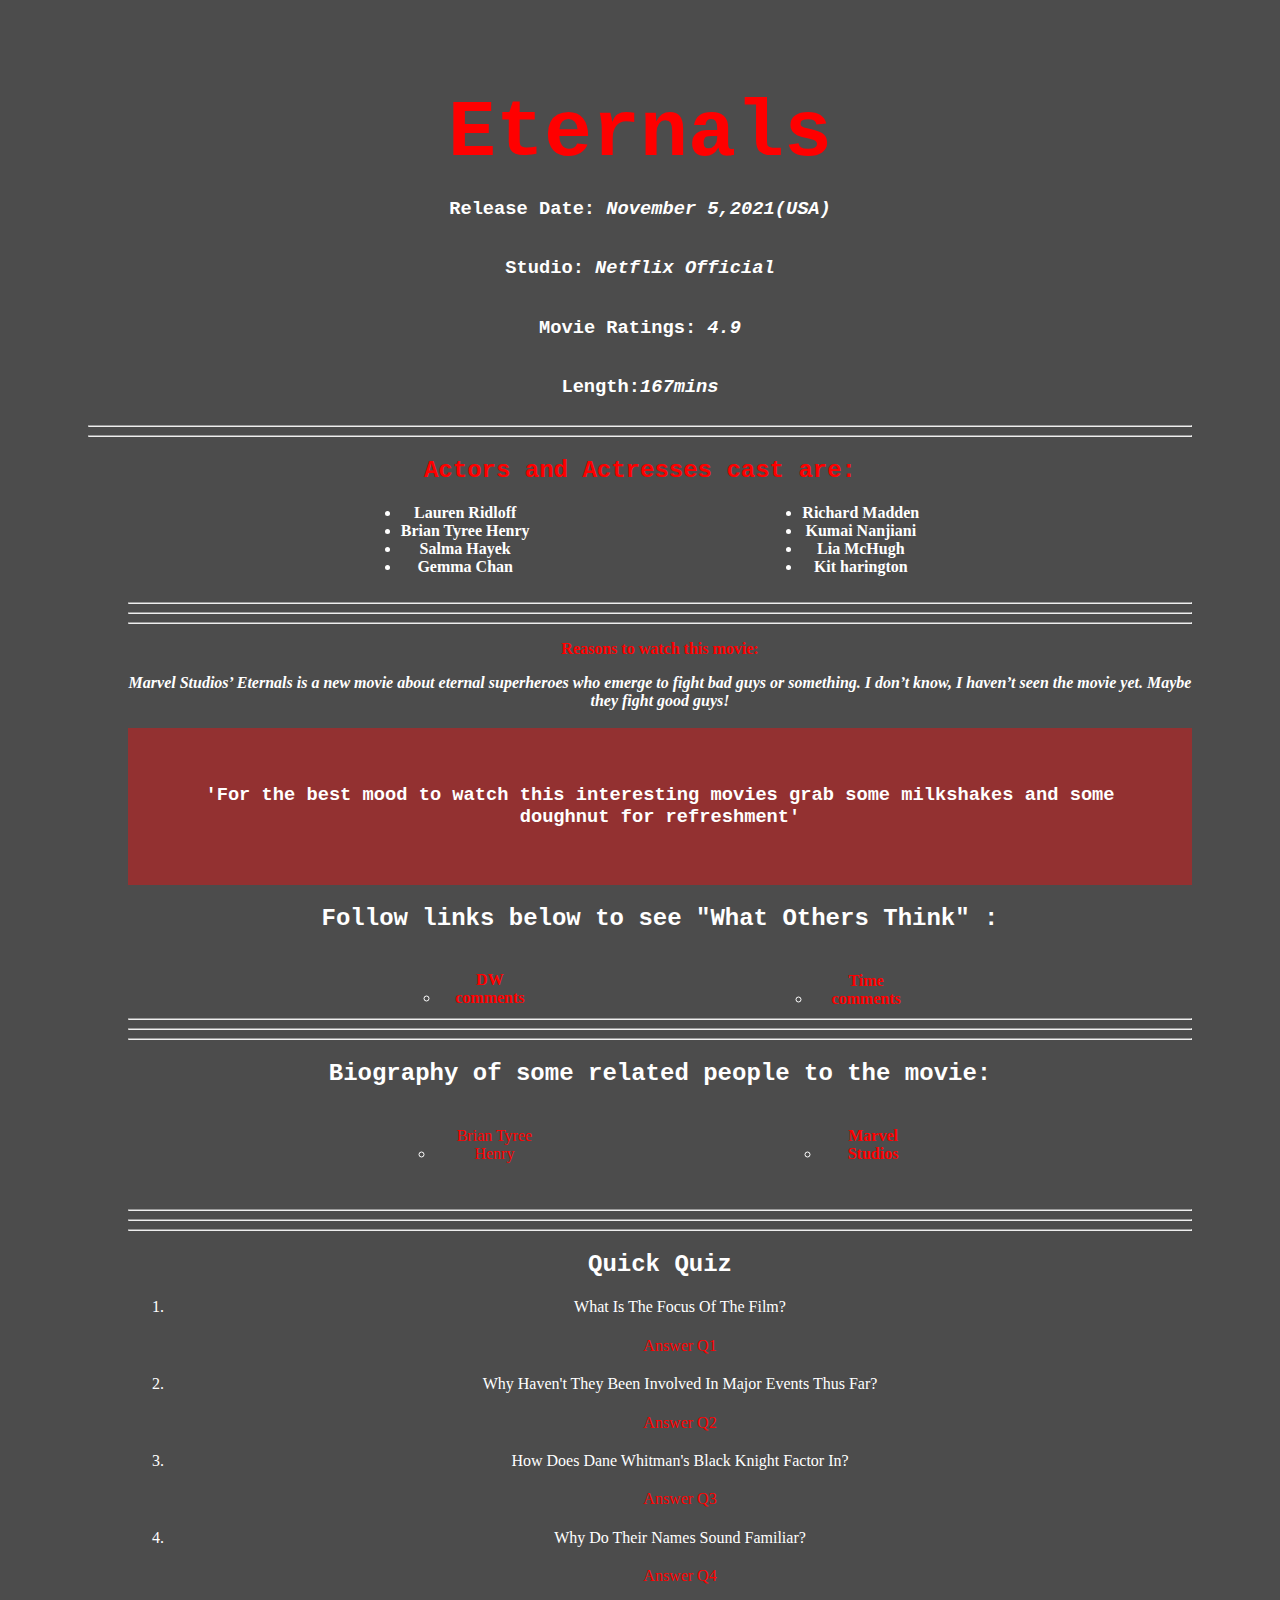
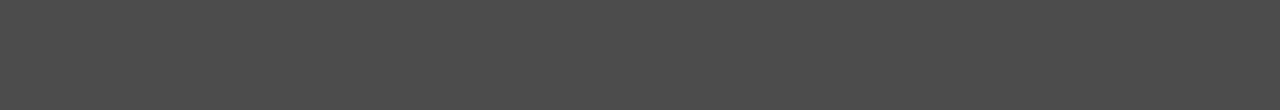
<file: index.html>
<!DOCTYPE html>
<html lang="en">
<head>
    <link rel="stylesheet" href="eternals.css">
    <meta charset="UTF-8">
    <meta http-equiv="X-UA-Compatible" content="IE=edge">
    <meta name="viewport" content="width=device-width, initial-scale=1.0">
    <title>Eternals</title>
</head>
<body>
<h1>Eternals</h1> 
        <div class="dashboard">
<!--           <div class="info">             -->
              <h3>Release Date: <em>November 5,2021(USA)</em></h3>
              <h3>Studio: <em>Netflix Official</em></b></h3>
              <h3>Movie Ratings: <em>4.9</em></h3>
              <h3>Length:<em>167mins</em></h3>
<!--             </div> -->
        </div>
            
         <hr> <hr>
         <h2><b>Actors and Actresses cast are:</b></h2>         
             <ul>
                <div class="actsboard">

                    <div class="left">
                        <li><b>Lauren Ridloff</b></li>
                        <li><b> Brian Tyree Henry</b></li>
                        <li><b> Salma Hayek</b></li>
                        <li><b> Gemma Chan</b></li>
                        
                    </div>
    
                    <div class="right">
                        <li><b>Richard Madden</b></li>
                        <li><b>Kumai Nanjiani</b></li>
                        <li><b>Lia McHugh</b></li>
                        <li><b>Kit harington</b></li>
                    </div>

                </div>
            </ol> 
            
            <br>

                <hr><hr><hr>
 
         <p>
             <b>
                 Reasons to watch this movie:
            </b>
                 <br>
          <div class="marvel">      
             <em><b>
                Marvel Studios’ Eternals is a new movie about eternal superheroes who emerge to fight bad guys or something. I don’t know, I haven’t seen the movie yet. Maybe they fight good guys!
            </b></em>
            
         </p>
</div>
        <h3 class="people">
            
             'For the best mood to watch this interesting movies grab some milkshakes and 
             some doughnut for refreshment'
            
        </h3>

        <div class="othersthink">
            <h2><b>
             Follow links below to see "What Others Think" :
            </h2></b> <br>
            
            <ul style="display: flex; justify-content: space-evenly;">

                <li>

                    <a 
                        href ="https://www.dw.com/en/chloe-zhaos-eternals-banned.." target=""
                       >
                        <b> DW comments</b>
                    </a>
                </li>

                <li>

                    <a 
                        href="https://time.com/6112800/the-eternals-marvel-explained" target="">
                        <b> Time comments</b>
                    </a>
                                      
                </li>
            </ul>
            
        </div>

        <hr><hr><hr>

            <div class="biography">
                <h2>
                 Biography of some related people to the movie:
                </h2><br>
                
                <ul  style="display: flex; justify-content: space-evenly;">
                    <li>
    
                        <a 
                            href="https://www.insider.com/who-are-the-eternals-cast-2019-7" target="">
                            Brian Tyree Henry
                        </a>   
    
                    </li>

                    <li>
                        <a 
                            href="https://www.insider.com/who-are-the-eternals-cast-2019-7" target="">
                            <b> Marvel Studios</b>
                        </a>  
                    </li>
                    
                </ul>
 

            </div>
            <br><br>
            <hr><hr><hr>
         <div class="marvel">
            <h2><b>Quick Quiz</b></h2>
            </div>
            <ol>
                <li>What Is The Focus Of The Film?</li>
                    <a href="https://www.vox.com/2021/11/8/22766114/eternals..">Answer Q1</a>

                <li>Why Haven't They Been Involved In Major Events Thus Far?</li>
                    <a href="https://www.vox.com/2021/11/8/22766114/eternals..">Answer Q2</a>

                <li>How Does Dane Whitman's Black Knight Factor In?</li>
                    <a href="https://www.vox.com/2021/11/8/22766114/eternals..">Answer Q3</a>

                <li>Why Do Their Names Sound Familiar? </li>
                    <a href="https://www.vox.com/2021/11/8/22766114/eternals..">Answer Q4</a>
            </ol>

    </body>
</html>
</file>
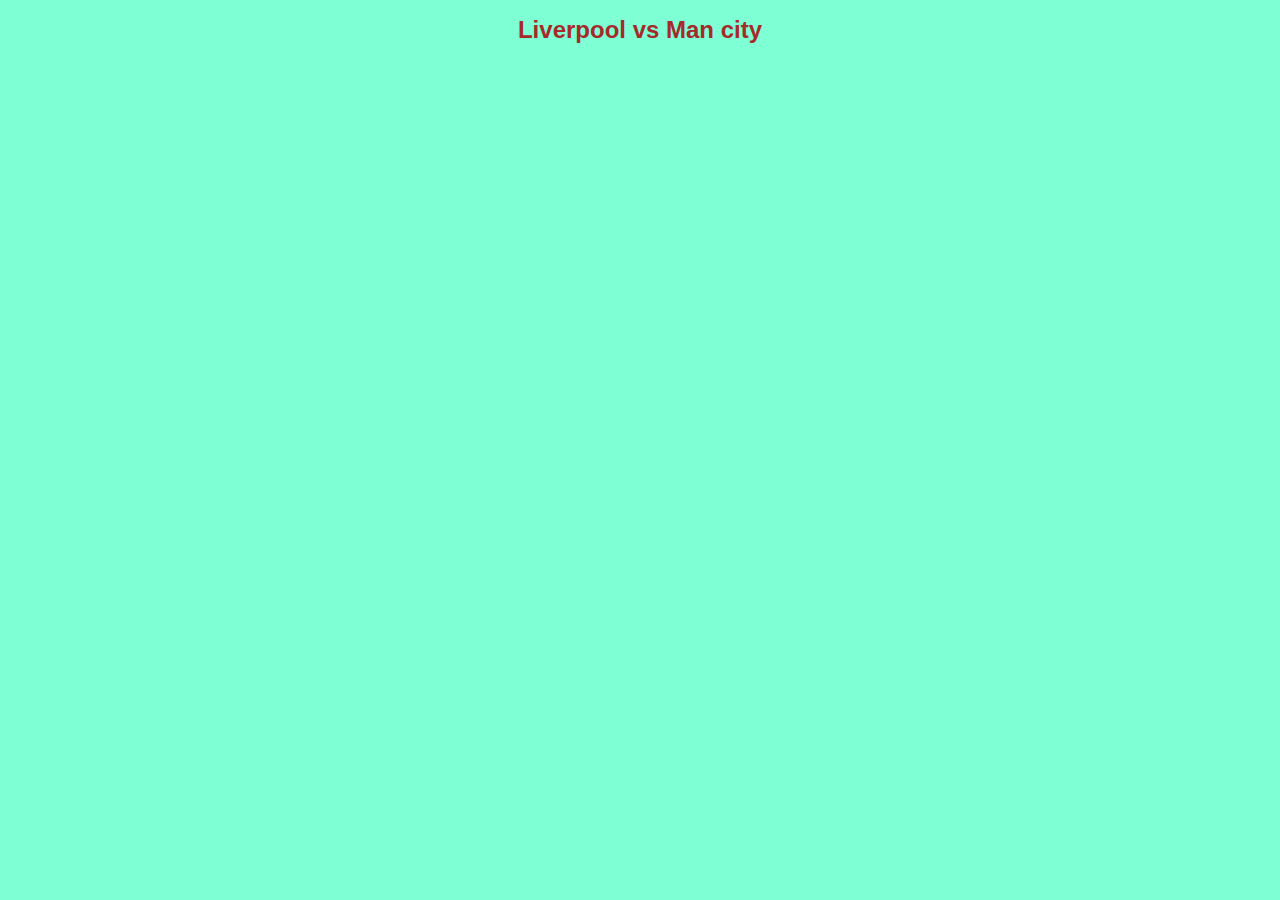
<file: FOOOTBALL.html>
<!DOCTYPE html>
<html lang="en" dir="ltr">
  <head>
    <link rel="stylesheet" href="style.css">
    <meta charset="utf-8">
    <title>Froebel</title>
  </head>
  <body>
    <h1> Liverpool vs Man city<h1>
  <iframe width="560" height="315" src="https://www.youtube.com/embed/2yNnklW5HZU" title="YouTube video player" frameborder="0" allow="accelerometer; autoplay; clipboard-write; encrypted-media; gyroscope; picture-in-picture" allowfullscreen</iframe>
  <img src="C:\Users\froee\Desktop\NEW\New folder\New folder\Baafi\images\11.jpg">
  </body>
</html>
</file>
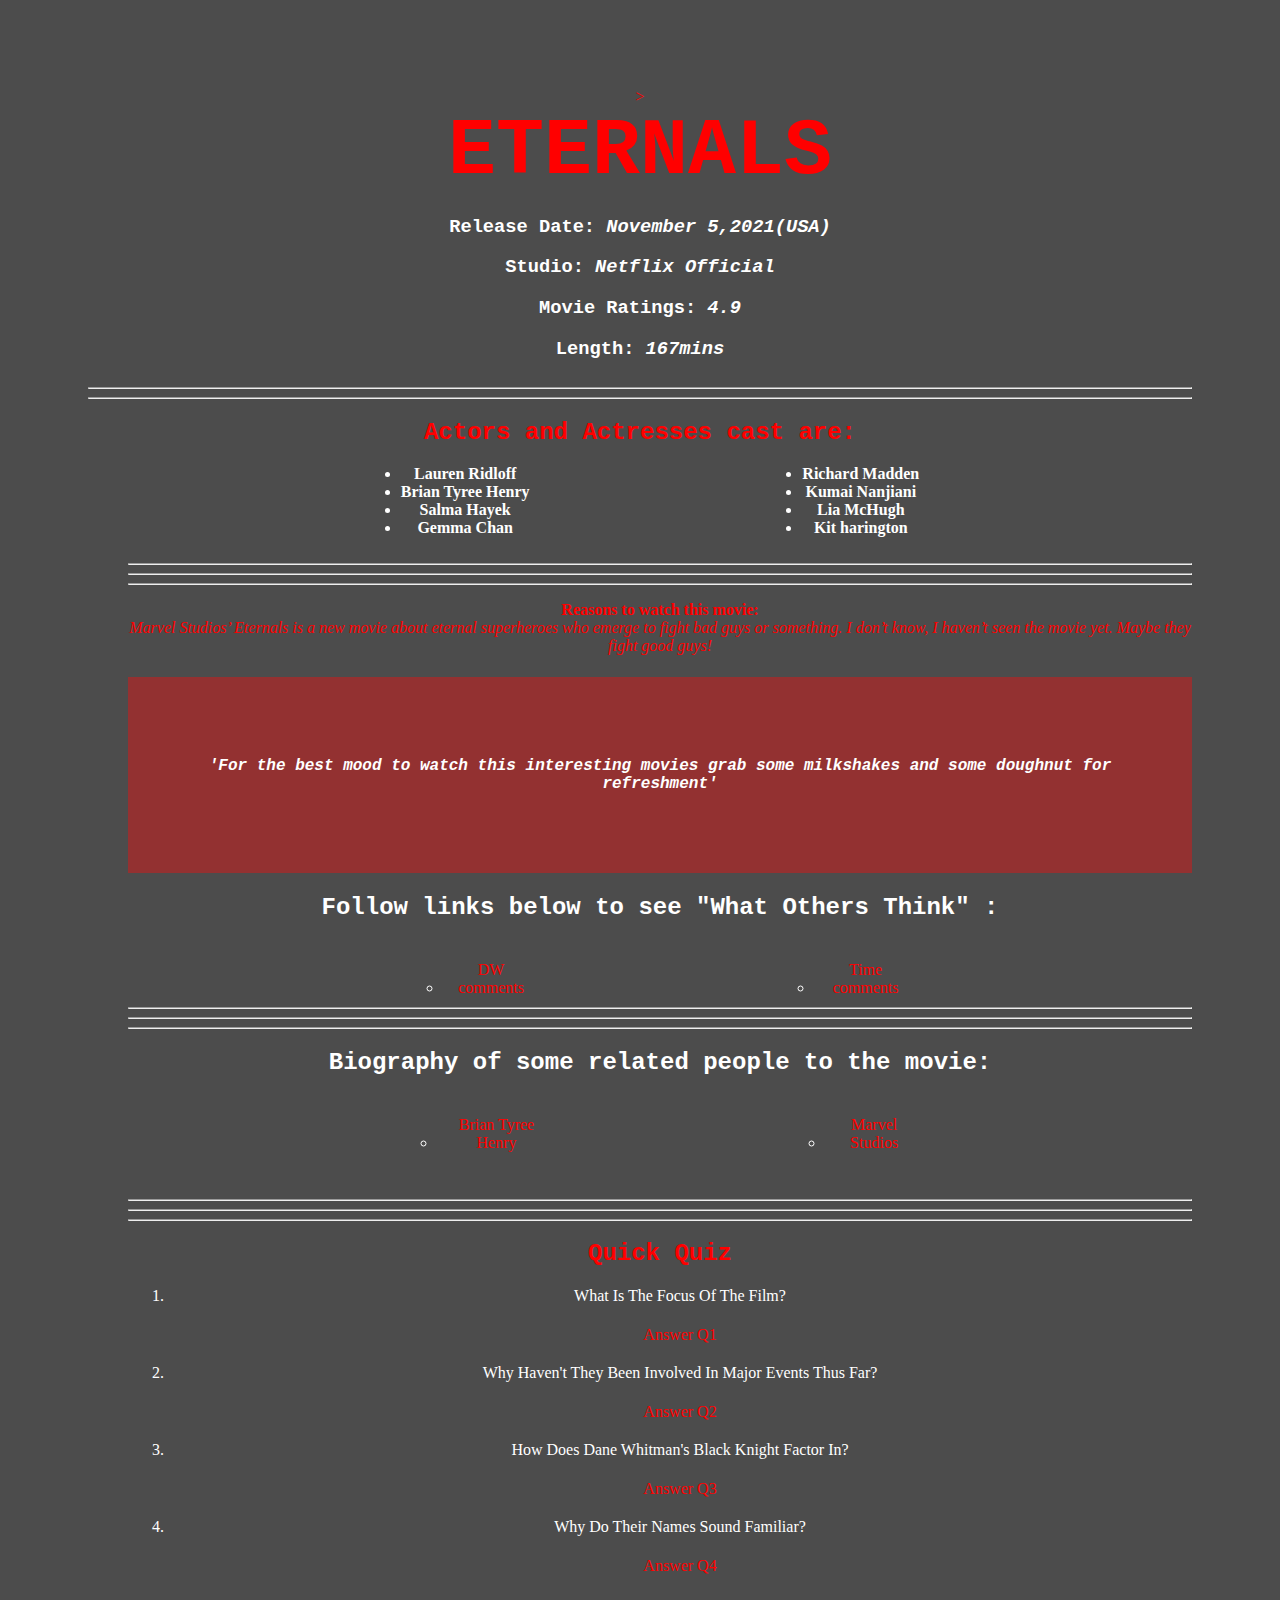
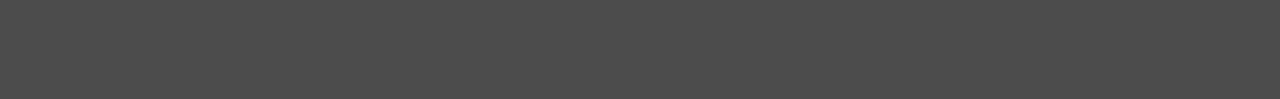
<file: index2.html>
><!DOCTYPE html>
<html lang="en">
<head>
    <link rel="stylesheet" href="eternals.css">
    <meta charset="UTF-8">
    <meta http-equiv="X-UA-Compatible" content="IE=edge">
    <meta name="viewport" content="width=device-width, initial-scale=1.0">
    <title>Eternals</title>
</head>
<body>

        
        <h1>ETERNALS</h1>
       
        <div class="dashboard">
          <div class="info">            
              <h3>Release Date: <em>November 5,2021(USA)</em></h3>
              <h3>Studio: <em>Netflix Official</em></h3>
              <h3>Movie Ratings: <em>4.9</em></h3>
              <h3>Length: <em>167mins</em> </h3>
            </div>
        </div>
            
         <hr> <hr>
         <h2>Actors and Actresses cast are:</h2>         
             <ul>
                <div class="actsboard">

                    <div class="left">
                        <li>Lauren Ridloff</li>
                        <li>Brian Tyree Henry</li>
                        <li>Salma Hayek</li>
                        <li>Gemma Chan</li>
                        
                    </div>
    
                    <div class="right">
                        <li>Richard Madden</li>
                        <li>Kumai Nanjiani</li>
                        <li>Lia McHugh</li>
                        <li>Kit harington</li>
                    </div>

                </div>
            </ol> 
            
            <br>

                <hr><hr><hr>

         <p>
             <b>
                 Reasons to watch this movie:
            </b>
                 <br>
             <em>
                Marvel Studios’ Eternals is a new movie about eternal superheroes who emerge to fight bad guys or something. I don’t know, I haven’t seen the movie yet. Maybe they fight good guys!
            </em>
         </p>

        <h4 class="people">
            <em>
             'For the best mood to watch this interesting movies grab some milkshakes and 
             some doughnut for refreshment'
            </em>
        </h4>

        <div class="othersthink">
            <h2>
             Follow links below to see "What Others Think" :
            </h2> <br>
            
            <ul style="display: flex; justify-content: space-evenly;">

                <li>

                    <a 
                        href ="https://www.dw.com/en/chloe-zhaos-eternals-banned.." target=""
                       >DW comments
                    </a>
                </li>

                <li>

                    <a 
                        href="https://time.com/6112800/the-eternals-marvel-explained" target="">
                        Time comments
                    </a>
                                      
                </li>
            </ul>
            
        </div>

        <hr><hr><hr>

            <div class="biography">
                <h2>
                 Biography of some related people to the movie:
                </h2><br>
                
                <ul  style="display: flex; justify-content: space-evenly;">
                    <li>
    
                        <a 
                            href="https://www.insider.com/who-are-the-eternals-cast-2019-7" target="">
                            Brian Tyree Henry
                        </a>   
    
                    </li>

                    <li>
                        <a 
                            href="https://www.insider.com/who-are-the-eternals-cast-2019-7" target="">
                            Marvel Studios
                        </a>  
                    </li>
                    
                </ul>
 

            </div>
            <br><br>
            <hr><hr><hr>

            <h2>Quick Quiz</h2>
            <ol>
                <li>What Is The Focus Of The Film?</li>
                    <a href="https://www.vox.com/2021/11/8/22766114/eternals..">Answer Q1</a>

                <li>Why Haven't They Been Involved In Major Events Thus Far?</li>
                    <a href="https://www.vox.com/2021/11/8/22766114/eternals..">Answer Q2</a>

                <li>How Does Dane Whitman's Black Knight Factor In?</li>
                    <a href="https://www.vox.com/2021/11/8/22766114/eternals..">Answer Q3</a>

                <li>Why Do Their Names Sound Familiar? </li>
                    <a href="https://www.vox.com/2021/11/8/22766114/eternals..">Answer Q4</a>
            </ol>

    </body>
</html>
</file>
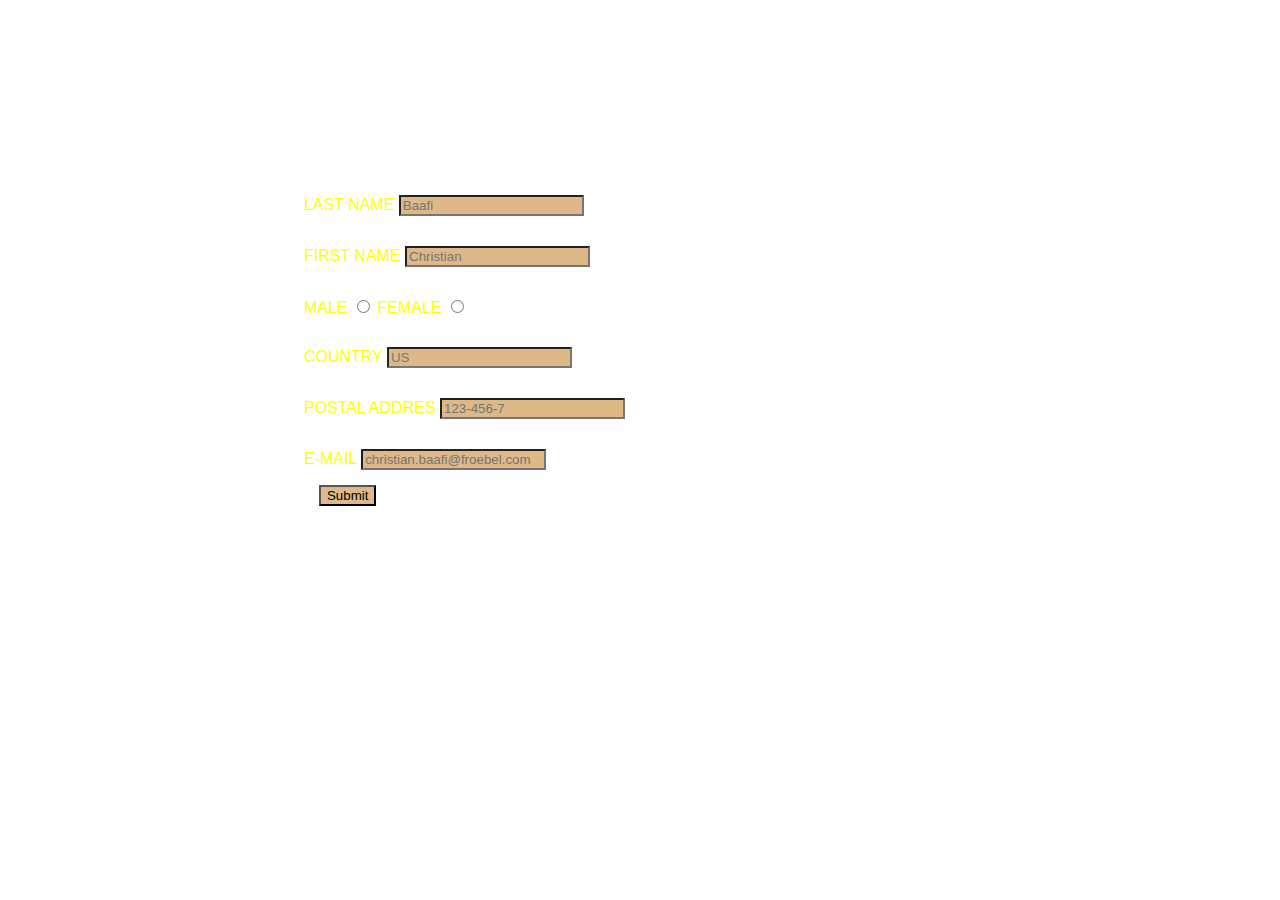
<file: login.html>
<!DOCTYPE html>
<html lang="en" dir="ltr">
    <link rel="stylesheet" href="login.css">
  <head>
    <meta charset="utf-8">
    <title>LOG IN</title>
  </head>
  <body>
    <form>
      <div class="flex-item">  
        <label for="lname">Last Name</label>
        <input type="text" id="lname" name="lname" placeholder="Baafi">
      </div>
      <div class="flex-item">  
        <label for="Fname">First Name</label>
        <input type="text" id="Fname" name="Fname" placeholder="Christian">
      </div>
      <div class="flex-item">  
        <label for="lname">Male</label>
        <input type="radio" id="lname" name="lname" placeholder="Baafi">      
        <label for="lname">Female</label>
        <input type="radio" id="lname" name="lname" placeholder="Baafi">   
      </div> 
      <div class="flex-item">  
        <label for="lname">Country</label>
        <input type="text" id="lname" name="lname" placeholder="US"> 
      </div>
      <div class="flex-item">  
        <label for="lname">Postal addres</label>
        <input type="text" id="lname" name="lname" placeholder="123-456-7"> 
      </div>
      <div class="flex-item">  
        <label for="lname">E-mail</label>
        <input type="text" id="lname" name="lname" placeholder="christian.baafi@froebel.com">
        <div class="item"> 
        <input type="submit" name="Submit">
      </div>
    </form>
 
      
  
  </body>
</html>
</file>
<file: eternals.css>
body{
    background:linear-gradient(rgba(0,0,0,0.7),rgba(0,0,0,0.7)), url(https://phantom-marca.unidadeditorial.es/927e619e34b67b9e7326c9266914e6f0/crop/68x0/1311x700/resize/1320/f/jpg/assets/multimedia/imagenes/2021/08/20/16294695683527.jpg) no-repeat center center;
    background-size: 100vw 100%;
    color:red;
/*     margin: 10rem; */
/*     margin-top: 5rem; */
    padding: 5rem;
    text-align:center;
/*     background-attachment: fixed; */
/*     text-shadow: black; */
    /*font-weight: bold;*/
}

h1,h2,h3,h4,h5{
    font-family: 'Courier New', Courier, monospace;
}
h1{
    font-size: 500%;
    margin: auto;
    text-align:center;
    font-weight: bold;
}
a{
    text-align: center;
    padding: 2%;
    text-decoration: none;
    display: inline-block;
    /* background: rgba(red, green, blue, alpha); */
    border-radius: 2rem;
    /*font-weight: bold;*/
}
ol>li>a{
    padding: 5px 20px;
}
h4>em {
background: linear-gradient(
    to left bottom,
    rgba(131,153,146,0.5)
    rgba(73,109,95,0.288)
);
border-radius: 3rem;
padding: 2rem;
display: flex;
justify-content: space-evenly;
/*text-decoration: bold;*/
}

.dashboard{
    display:inline-block;
    margin:auto;
    color:white;
    display: flex;
    flex-direction:column;
    align-items:center;
    justify-content:center;
}
.actsboard {
  display: flex;
  align-content: center;
  justify-content: space-evenly;
 font-weight: bold;
}
table, th, td{
    border: 2.5px solid black;
    border-collapse: collapse;
    padding: 20px;
}
a{
    color: red;
   /*font-weight: bold;*/
}
.info{
    color:white;
}
.people{
    background-color:rgba(165, 42, 42,0.8);
    color: white;
    padding:3em;
}
.left{
    color: white;
}
.right{
    color: white;
}
.marvel{
    color: white;
} 
.othersthink{
    color: white;
}
.biography{
    color: white;
}
li{
    color: white;
}



@media(max-width: 720px) {
    body{
        background-size: 1000px 100%;
        background-position:center center;
        width:95%;
    }
    

}
</file>
<file: style.css>
body{
  background-color: aquamarine;
  font-family: sans-serif;
  font-style: regular;
  font-size: 12px;
  text-align: center;
}
h1{
  color:brown;
}

a{
  text-decoration: none;
  border-spacing: inherit;
  padding: 5%;
}
a:hover{
  background-color: aquamarine;
  padding: 2%;
}
div{
  background-color:white;
  padding: 1.5%;
}
</file>
<file: login.css>
body{
    background-image:url(https://i0.wp.com/pavbca.com/walldb/original/c/7/9/688242.jpg);
    background-size: 100%;
    color:rgba(rgb(87, 81, 81)(87, 81, 81)(87, 81, 81)(99, 93, 93)(99, 93, 93), green, blue, alpha);
    font-family:'Segoe UI', Tahoma, Geneva, Verdana, sans-serif;
}
div{

    color:yellow;
}


form {
    display: flex;
    flex-direction: column;
    position: absolute;
    top: 20%;
    right: 50%;
    text-transform: uppercase; 
}
.flex-item{
    margin: 15px;
}
input{
    background-color: burlywood;
}
.item{
    margin: 15px;
    
}
</file>
